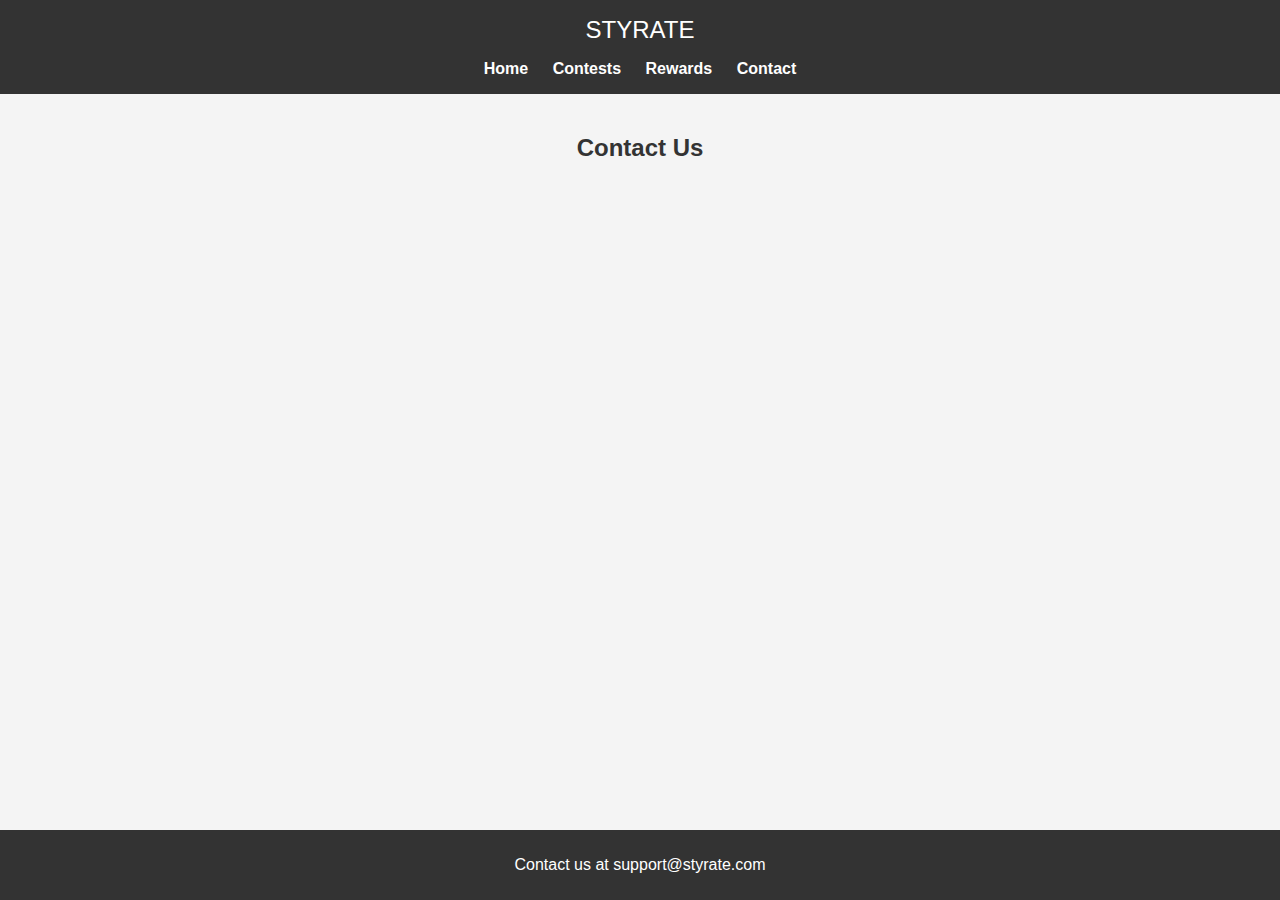
<file: contact.html>
<!DOCTYPE html>
<html lang="en">
<head>
    <meta charset="UTF-8">
    <meta name="viewport" content="width=device-width, initial-scale=1.0">
    <title>Contact | STYRATE</title>
    <link rel="stylesheet" href="css/styles.css">
</head>
<body>
    <header>
        <div class="logo">STYRATE</div>
        <nav>
            <a href="index.html">Home</a>
            <a href="contests.html">Contests</a>
            <a href="rewards.html">Rewards</a>
            <a href="contact.html">Contact</a>
        </nav>
    </header>

    <main>
        <section id="contact">
            <h2>Contact Us</h2>
            <!-- Contact Form Will Go Here -->
        </section>
    </main>

    <footer>
        <p>Contact us at <a href="mailto:support@styrate.com">support@styrate.com</a></p>
    </footer>
</body>
</
</file>
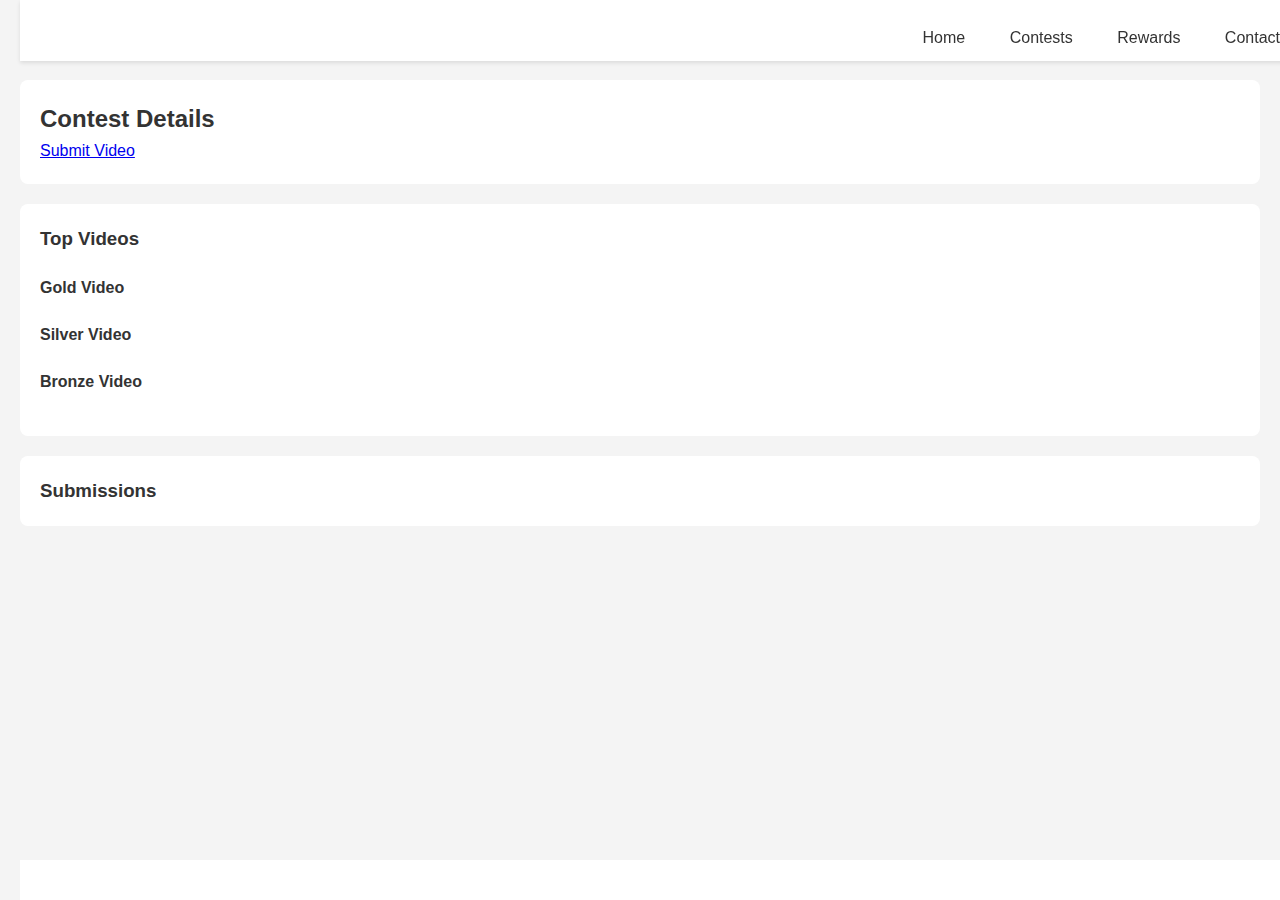
<file: contest-page.html>
<!DOCTYPE html>
<html lang="en">
  <head>
    <meta charset="UTF-8" />
    <meta name="viewport" content="width=device-width, initial-scale=1.0" />
    <title>Contest Details | STYRATE</title>
    <link rel="stylesheet" href="styles.css" />
  </head>
  <body>
    <header>
      <nav>
        <a href="index.html">Home</a>
        <a href="contests.html">Contests</a>
        <a href="rewards.html">Rewards</a>
        <a href="contact.html">Contact</a>
      </nav>
    </header>

    <main>
      <div id="contest-timer" class="countdown-timer">
        <!-- Countdown Timer will be dynamically inserted here -->
      </div>

      <section id="contest-details">
        <h2 id="contest-title">Contest Details</h2>
        <p id="contest-description">
          <!-- Contest description will be dynamically loaded here -->
          <a href="submit-video.html" class="submit-video-link">Submit Video</a>
        </p>
      </section>

      <section id="top-videos" class="top-videos-section">
        <h3>Top Videos</h3>
        <div id="gold" class="top-video">
          <h4>Gold Video</h4>
          <!-- Gold video content will be dynamically loaded here -->
        </div>
        <div id="silver" class="top-video">
          <h4>Silver Video</h4>
          <!-- Silver video content will be dynamically loaded here -->
        </div>
        <div id="bronze" class="top-video">
          <h4>Bronze Video</h4>
          <!-- Bronze video content will be dynamically loaded here -->
        </div>
      </section>

      <section id="contest-submissions" class="submission-section">
        <h3>Submissions</h3>
        <div id="videos-list" class="videos-list">
          <!-- Video submissions will be dynamically loaded here -->
        </div>
        <div id="pagination" class="pagination">
          <!-- Pagination links will be dynamically generated here -->
        </div>
      </section>
    </main>

    <footer>
      <!-- Footer content like contact info, social links, etc. -->
    </footer>

    <script src="contest-page-handler.js"></script>
  </body>
</html>
</file>
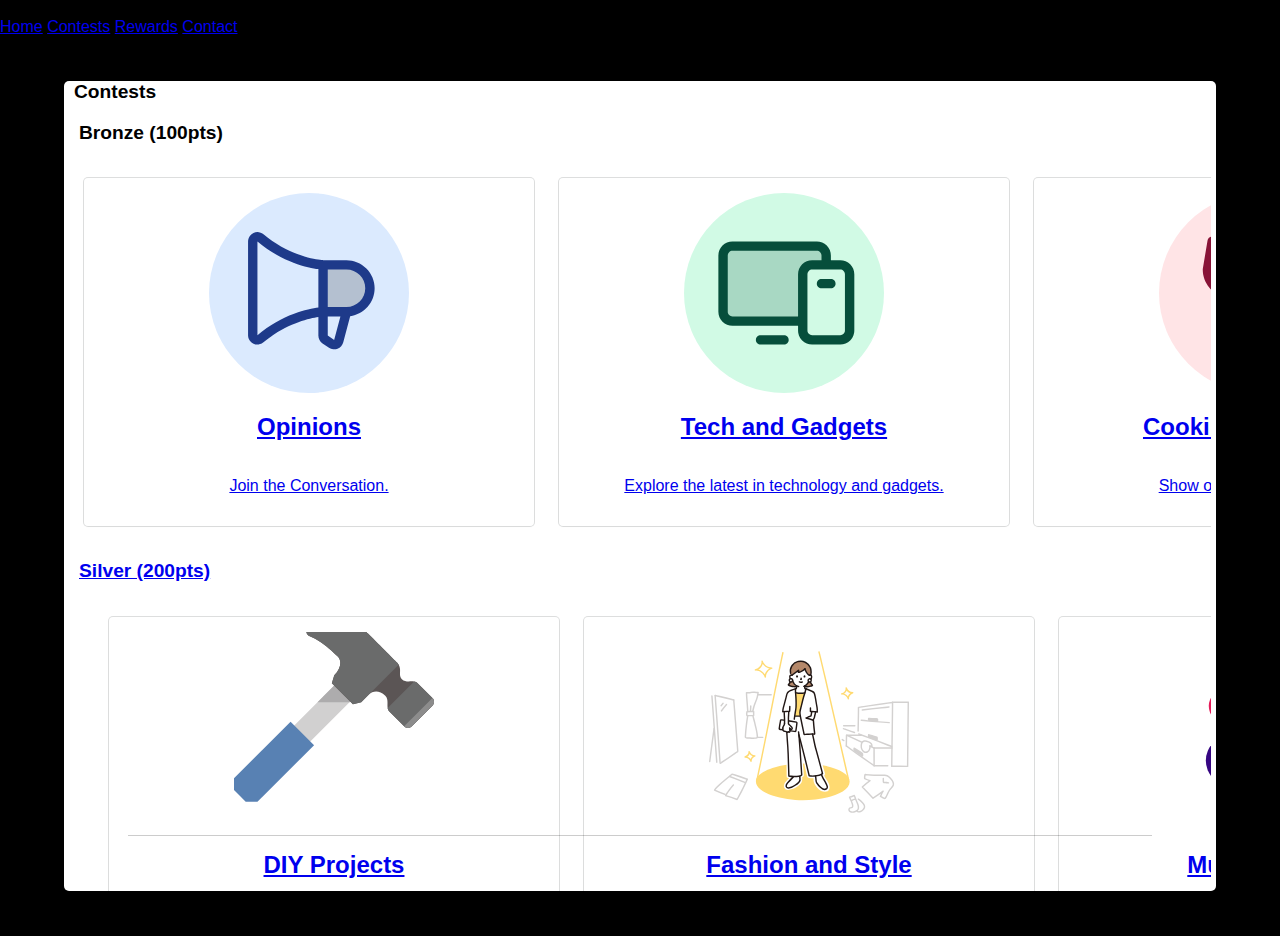
<file: contests.html>
<!DOCTYPE html>
<html lang="en">
<head>
    <meta charset="UTF-8" />
    <meta name="viewport" content="width=device-width, initial-scale=1.0" />
    <link rel="stylesheet" href="contests.css" />
    <script defer src="script.js"></script>
    <title>Styrate</title>
    
</head>
<body>
    <header>
        <div class="logo">STYRATE</div>
        <nav>
            <a href="index.html">Home</a>
            <a href="contests.html">Contests</a>
            <a href="rewards.html">Rewards</a>
            <a href="contact.html">Contact</a>
        </nav>
    </header>
    <div class="wrapper">
        <div class="main-container">
            <section class="top-options">
                <!-- Top Options Content -->
            </section>
            <div class="main-content">
                <h2 class="page-title">Contests</h2>
                <div class="contests-content">
                    <section class="bronze-content contest-content">
                        <h3 class="section-title">Bronze (100pts)</h3>
                        <div class="card-row">
                          </a>
                          <a href="contest-page.html?contest=opinions">
                              <div class="card">
                                  <object class="card-icon" data="./icons/opinions-icon.svg" type="image/svg+xml"></object>
                                  <h2 class="card-title">Opinions</h2>
                                  <p class="card-content">Join the Conversation.</p>
                              </div>
                          </a>
                            <a href="contest-page.html?contest=tech">
                                <div class="card">
                                    <object class="card-icon" data="./icons/tech-and-gadgets-icon.svg" type="image/svg+xml"></object>
                                    <h2 class="card-title">Tech and Gadgets</h2>
                                    <p class="card-content">Explore the latest in technology and gadgets.</p>
                                </div>
                            </a>
                            <a href="contest-page.html?contest=cooking">
                                <div class="card">
                                    <object class="card-icon" data="./icons/cooking-icon.svg" type="image/svg+xml"></object>
                                    <h2 class="card-title">Cooking and Baking</h2>
                                    <p class="card-content">Show off your culinary skills.</p>
                                </div>

                        </div>
                    </section>
                    <section class="silver-content contest-content">
                        <h3 class="section-title">Silver (200pts)</h3>
                        <div class="card-row">
                            <a href="contest-page.html?contest=diy">
                                <div class="card">
                                    <object class="card-icon" data="./icons/diy-icon.svg" type="image/svg+xml"></object>
                                    <h2 class="card-title">DIY Projects</h2>
                                    <p class="card-content">Create and share your DIY projects.</p>
                                </div>
                            </a>
                            <a href="contest-page.html?contest=fashion">
                                <div class="card">
                                    <object class="card-icon" data="./icons/fashion.svg" type="image/svg+xml"></object>
                                    <h2 class="card-title">Fashion and Style</h2>
                                    <p class="card-content">Showcase your fashion sense and style.</p>
                                </div>
                            </a>
                            <a href="contest-page.html?contest=music">
                                <div class="card">
                                    <object class="card-icon" data="./icons/music-icon.svg" type="image/svg+xml"></object>
                                    <h2 class="card-title">Music and dance</h2>
                                    <p class="card-content">Perform and share your musical talents.</p>
                                </div>
                            </a>
                        </div>
                    </section>
                    <section class="gold-content contest-content">
                        <h3 class="section-title">Gold (500pts)</h3>
                        <div class="card-row">
                            <a href="contest-page.html?contest=art">
                                <div class="card">
                                    <object class="card-icon" data="./icons/art-icon.svg" type="image/svg+xml"></object>
                                    <h2 class="card-title">Art and Illustration</h2>
                                    <p class="card-content">Display your artistic skills and illustrations.</p>
                                </div>
                            </a>
                            <a href="contest-page.html?contest=photography">
                                <div class="card">
                                    <object class="card-icon" data="./icons/photography-icon.svg" type="image/svg+xml"></object>
                                    <h2 class="card-title">Photography</h2>
                                    <p class="card-content">Capture and share stunning photographs.</p>
                                </div>
                            </a>
                            <a href="contest-page.html?contest=Books">
                                <div class="card">
                                    <object class="card-icon" data="./icons/books-and-media-icon.svg" type="image/svg+xml"></object>
                                    <h2 class="card-title">Books and Media</h2>
                                    <p class="card-content">Reading.</p>
                                </div>
                            </a>
                        </div>
                    </section>
                    <section class="platinum-content contest-content">
                        <h3 class="section-title">Platinum (1000pts)</h3>
                        <div class="card-row">
                            <a href="contest-page.html?contest=science">
                                <div class="card">
                                    <object class="card-icon" data="./icons/science.svg" type="image/svg+xml"></object>
                                    <h2 class="card-title">Science and Innovation</h2>
                                    <p class="card-content">Explore scientific discoveries and innovations.</p>
                                </div>
                            </a>
                            <a href="contest-page.html?contest=travel">
                                <div class="card">
                                    <object class="card-icon" data="./icons/travel.svg" type="image/svg+xml"></object>
                                    <h2 class="card-title">Travel</h2>
                                    <p class="card-content">See the world.</p>
                                </div>
                            </a>
                        </div>
                    </section>
                </div>
            </div>
            <div class="page-footer">
                <!-- Footer Content -->
            </div>
        </div>
    </div>
</body>
</html>
</file>
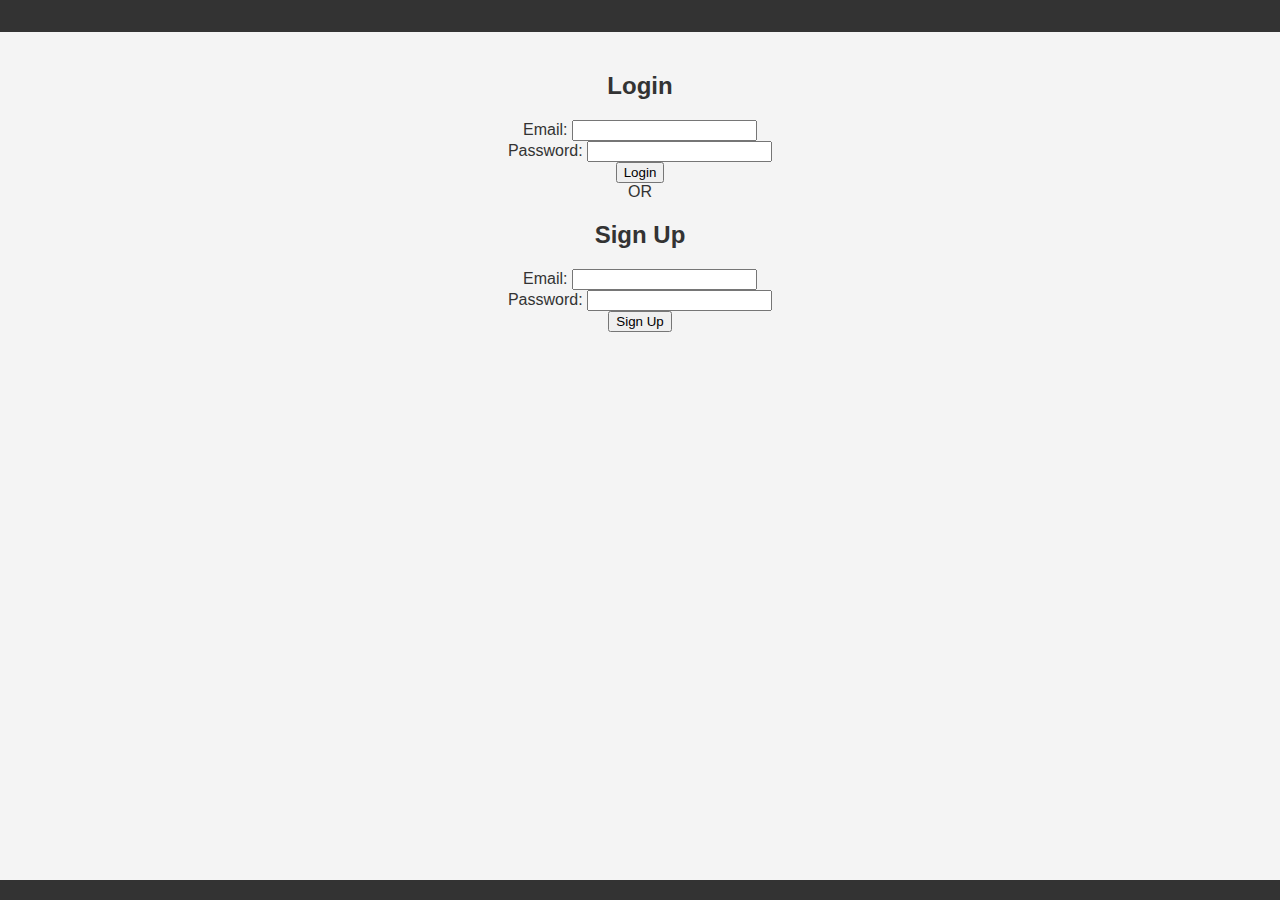
<file: login.html>
<!DOCTYPE html>
<html lang="en">
  <head>
    <meta charset="UTF-8" />
    <meta name="viewport" content="width=device-width, initial-scale=1.0" />
    <title>Login and Sign Up | STYRATE</title>
    <link rel="stylesheet" href="css/styles.css" />
  </head>
  <body>
    <header>
      <!-- Header Content -->
    </header>

    <main>
      <section id="login-signup">
        <div class="form-container">
          <!-- Login Form -->
          <form id="login-form">
            <h2>Login</h2>
            <div class="form-group">
              <label for="login-email">Email:</label>
              <input
                type="email"
                id="login-email"
                name="login-email"
                required
              />
            </div>
            <div class="form-group">
              <label for="login-password">Password:</label>
              <input
                type="password"
                id="login-password"
                name="login-password"
                required
              />
            </div>
            <button type="submit">Login</button>
          </form>

          <!-- Divider -->
          <div class="divider">OR</div>

          <!-- Sign Up Form -->
          <form id="signup-form">
            <h2>Sign Up</h2>
            <div class="form-group">
              <label for="signup-email">Email:</label>
              <input
                type="email"
                id="signup-email"
                name="signup-email"
                required
              />
            </div>
            <div class="form-group">
              <label for="signup-password">Password:</label>
              <input
                type="password"
                id="signup-password"
                name="signup-password"
                required
              />
            </div>
            <button type="submit">Sign Up</button>
          </form>
        </div>
      </section>
    </main>

    <footer>
      <!-- Footer Content -->
    </footer>

    <script src="js/login.js"></script>
  </body>
</html>
</file>
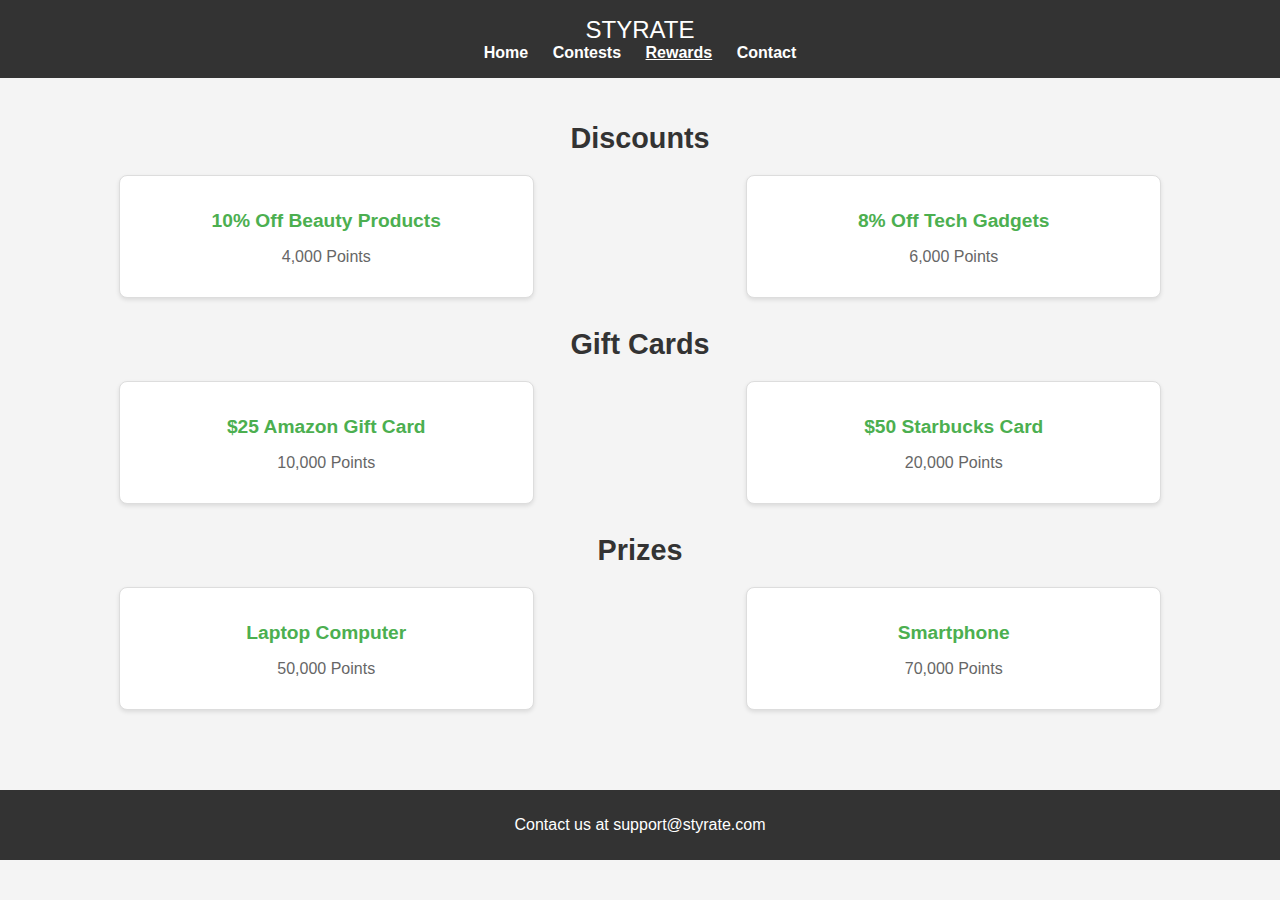
<file: rewards.html>
<!DOCTYPE html>
<html lang="en">
  <head>
    <meta charset="UTF-8" />
    <meta name="viewport" content="width=device-width, initial-scale=1.0" />
    <title>Rewards | STYRATE</title>
    <link rel="stylesheet" href="rewards.css" />
  </head>
  <body>
    <header>
      <div class="logo">STYRATE</div>
      <nav>
        <a href="index.html">Home</a>
        <a href="contests.html">Contests</a>
        <a href="rewards.html" class="active">Rewards</a>
        <a href="contact.html">Contact</a>
      </nav>
    </header>

    <main class="main-container">
      <section class="rewards-section">
        <h2 class="section-title">Discounts</h2>
        <div class="card-row">
          <div class="card">
            <h3>10% Off Beauty Products</h3>
            <p>4,000 Points</p>
          </div>
          <div class="card">
            <h3>8% Off Tech Gadgets</h3>
            <p>6,000 Points</p>
          </div>
          <!-- More Discount Cards -->
        </div>
      </section>

      <section class="rewards-section">
        <h2 class="section-title">Gift Cards</h2>
        <div class="card-row">
          <div class="card">
            <h3>$25 Amazon Gift Card</h3>
            <p>10,000 Points</p>
          </div>
          <div class="card">
            <h3>$50 Starbucks Card</h3>
            <p>20,000 Points</p>
          </div>
          <!-- More Gift Card Cards -->
        </div>
      </section>

      <section class="rewards-section">
        <h2 class="section-title">Prizes</h2>
        <div class="card-row">
          <div class="card">
            <h3>Laptop Computer</h3>
            <p>50,000 Points</p>
          </div>
          <div class="card">
            <h3>Smartphone</h3>
            <p>70,000 Points</p>
          </div>
          <!-- More Prize Cards -->
        </div>
      </section>
    </main>

    <footer>
      <p>
        Contact us at
        <a href="mailto:support@styrate.com">support@styrate.com</a>
      </p>
    </footer>
  </body>
</html>
</file>
<file: css/styles.css>
/* General Styles */
body {
  font-family: Arial, sans-serif;
  margin: 0;
  padding: 0;
  background-color: #f4f4f4;
  color: #333;
}

header {
  background-color: #333;
  color: #fff;
  text-align: center;
  padding: 1em 0;
}

.logo {
  font-size: 1.5em;
}

nav {
  margin-top: 1em;
}

nav a {
  color: #fff;
  margin: 0 10px;
  text-decoration: none;
  font-weight: bold;
}

nav .login-button {
  background-color: #4caf50;
  color: white;
  border: none;
  padding: 10px 20px;
  text-align: center;
  text-decoration: none;
  display: inline-block;
  font-size: 16px;
  margin: 4px 2px;
  cursor: pointer;
}

/* Main Content */
main {
  padding: 20px;
  text-align: center;
}

#cards {
  display: flex;
  justify-content: space-around;
  margin-top: 20px;
}

.card {
  background-color: #fff;
  border: 1px solid #ddd;
  padding: 20px;
  width: 200px;
  text-align: center;
  text-decoration: none;
  color: #333;
  border-radius: 5px;
}

.card:hover {
  box-shadow: 0 0 10px rgba(0, 0, 0, 0.2);
}

.card-icon {
  width: 50px;
  height: 50px;
  margin-bottom: 10px;
}

.card-title {
  font-size: 1.2em;
  margin: 0;
}

.card-content {
  font-size: 0.9em;
}

/* User Points */
.user-points {
  font-size: 1.1em;
  margin-top: 10px;
  color: #4caf50;
}

/* Footer */
footer {
  background-color: #333;
  color: #fff;
  text-align: center;
  padding: 10px 0;
  position: absolute;
  bottom: 0;
  width: 100%;
}

footer a {
  color: #fff;
  text-decoration: none;
}
</file>
<file: contests.css>
:root {
  --heading-offset: 10px;
}

body {
  margin: 0;
  padding: 0;
  height: 100vh;
  width: 100%;
  box-sizing: border-box;
  background-color: #000;
  font-family: Arial, Helvetica, sans-serif;
  overflow-x: hidden;
}

.wrapper {
  width: 100%;
  height: 100%;
  display: flex;
  justify-content: center;
  align-items: center;
  overflow-x: hidden;
}

.main-container {
  display: flex;
  flex-direction: column;
  align-items: center;
  border-radius: 5px;
  background-color: #fff;
  width: 90%; /* Increased width */
  height: 90%; /* Increased height */
  overflow-y: scroll;
  position: relative;
  overflow-x: hidden;
}

.styrate-heading {
  color: #464040;
  font-size: 1.5rem; /* Increased font size for desktop */
  margin-left: var(--heading-offset);
}

.top-options {
  display: flex;
  justify-content: space-between;
  width: 100%;
  align-items: center;
  padding: 0 10px 0 10px;
  height: 10%;
}

.top-options .top-icons {
  display: flex;
  list-style: none;
  margin-right: 10px;
}

.top-icons {
  gap: 12px; /* Increased gap */
}

.top-icons object {
  width: 30px; /* Increased icon size */
  height: 30px; /* Increased icon size */
}

.main-content {
  position: relative;
  height: 100%;
  width: 100%;
}

.page-title {
  margin: 0;
  margin-left: var(--heading-offset);
  font-weight: 600;
  font-size: 1.2rem; /* Increased font size for desktop */
}

.card {
  display: flex;
  flex-direction: column;
  justify-content: center;
  width: 25rem; /* Increased card width */
  align-items: center;
  border-radius: 4px;
  box-shadow: rgba(0, 0, 0, 0.02) 0px 1px 3px 0px,
    rgba(27, 31, 35, 0.15) 0px 0px 0px 1px;
  padding: 15px 25px 15px 25px; /* Adjusted padding */
}

.card-content {
  width: 100%;
  text-align: center;
}

.card object {
  width: 50%; /* Increased size */
  height: 50%; /* Increased size */
}

.section-title {
  margin-left: var(--heading-offset);
  font-size: 1.2rem; /* Increased font size for desktop */
}

.contest-content {
  padding: 0 5px 0 5px;
}

.card-row {
  display: flex;
  overflow-x: scroll;
  padding: 15px; /* Increased padding */
  gap: 25px; /* Increased gap between cards */
}

.footer-button {
  display: flex;
  flex-direction: column;
  justify-content: center;
  align-items: center;
  cursor: pointer;
}

.page-footer {
  display: flex;
  position: fixed;
  bottom: 0; /* Adjusted for better positioning */
  z-index: 1000;
  width: 80%; /* Adjusted width */
  height: 4rem; /* Increased height */
  border-top: 1px solid rgba(0, 0, 0, 0.2);
  gap: 10px; /* Increased gap */
  justify-content: space-evenly;
}

.page-footer .leaderboard-rank {
  margin: 0;
  font-size: 1rem; /* Increased font size */
}

.page-footer object {
  width: 25px; /* Increased size */
  height: 25px; /* Increased size */
}

.footer-profile {
  width: 30px; /* Increased size */
  height: 30px; /* Increased size */
  border-radius: 50%;
}

.platinum-content {
  padding-bottom: 75px;
}
</file>
<file: rewards.css>
/* General Styles */
body {
  font-family: Arial, sans-serif;
  margin: 0;
  padding: 0;
  background-color: #f4f4f4;
  color: #333;
}

header {
  background-color: #333;
  color: #fff;
  text-align: center;
  padding: 1em 0;
}

.logo {
  font-size: 1.5em;
}

nav a {
  color: #fff;
  margin: 0 10px;
  text-decoration: none;
  font-weight: bold;
}

nav .active {
  text-decoration: underline;
}

/* Main Container */
.main-container {
  padding: 20px;
  text-align: center;
}

/* Rewards Section */
.rewards-section {
  margin-bottom: 30px;
}

.section-title {
  font-size: 1.8em;
  color: #333;
  margin-bottom: 20px;
}

/* Card Row */
.card-row {
  display: flex;
  justify-content: space-around;
  flex-wrap: wrap;
  gap: 15px; /* Space between cards */
}

/* Card Styles */
.card {
  background-color: #fff;
  border: 1px solid #ddd;
  padding: 15px;
  width: calc(33.333% - 30px); /* Three cards per row with gap */
  text-align: center;
  border-radius: 8px;
  box-shadow: 0 2px 4px rgba(0, 0, 0, 0.1);
}

.card h3 {
  font-size: 1.2em;
  margin-bottom: 10px;
  color: #4caf50; /* Highlighting title */
}

.card p {
  font-size: 1em;
  color: #666;
}

/* Footer Styles */
footer {
  background-color: #333;
  color: #fff;
  text-align: center;
  padding: 10px 0;
  margin-top: 30px;
}

footer a {
  color: #fff;
  text-decoration: none;
}

@media (max-width: 768px) {
  .card {
    width: calc(50% - 30px); /* Two cards per row on smaller screens */
  }
}

@media (max-width: 480px) {
  .card {
    width: 100%; /* One card per row on very small screens */
  }
}
</file>
<file: styles.css>
/* Reset some basic elements */
body,
h1,
h2,
h3,
p,
button {
  margin: 0;
  padding: 0;
  border: 0;
}

/* Apply a box-sizing rule */
*,
*:before,
*:after {
  box-sizing: border-box;
}

/* Basic styling */
body {
  font-family: "Arial", sans-serif;
  line-height: 1.6;
  color: #333;
  background-color: #f4f4f4;
  padding: 20px;
  margin: 0;
}

/* Header styles */
header {
  background-color: #ffffff;
  box-shadow: 0 2px 4px rgba(0, 0, 0, 0.1);
  position: fixed;
  top: 0;
  width: 100%;
  z-index: 1000;
}

header .logo {
  margin: 0;
  padding: 10px 20px;
  font-size: 24px;
  font-weight: bold;
  color: #333;
  float: left;
}

header nav {
  float: right;
  margin-top: 15px;
}

header nav a {
  color: #333;
  text-decoration: none;
  padding: 10px 20px;
  display: inline-block;
}

header nav a:hover {
  background-color: #f8f8f8;
}

/* Main content styles */
main {
  margin-top: 60px; /* Give space for the fixed header */
}

section {
  background: #fff;
  margin: 20px 0;
  padding: 20px;
  border-radius: 8px;
}

/* Button styles */
button {
  background: #0056b3;
  color: #ffffff;
  padding: 10px 15px;
  border-radius: 5px;
  cursor: pointer;
  font-size: 16px;
  display: inline-block;
  border: none;
  transition: background-color 0.3s ease;
}

button:hover {
  background: #003d82;
}

/* Footer styles */
footer {
  text-align: center;
  padding: 20px 0;
  margin-top: 20px;
  background: #ffffff;
  position: fixed;
  bottom: 0;
  width: 100%;
}

footer p {
  color: #666;
}

/* Add any additional styles you need here */
</file>
